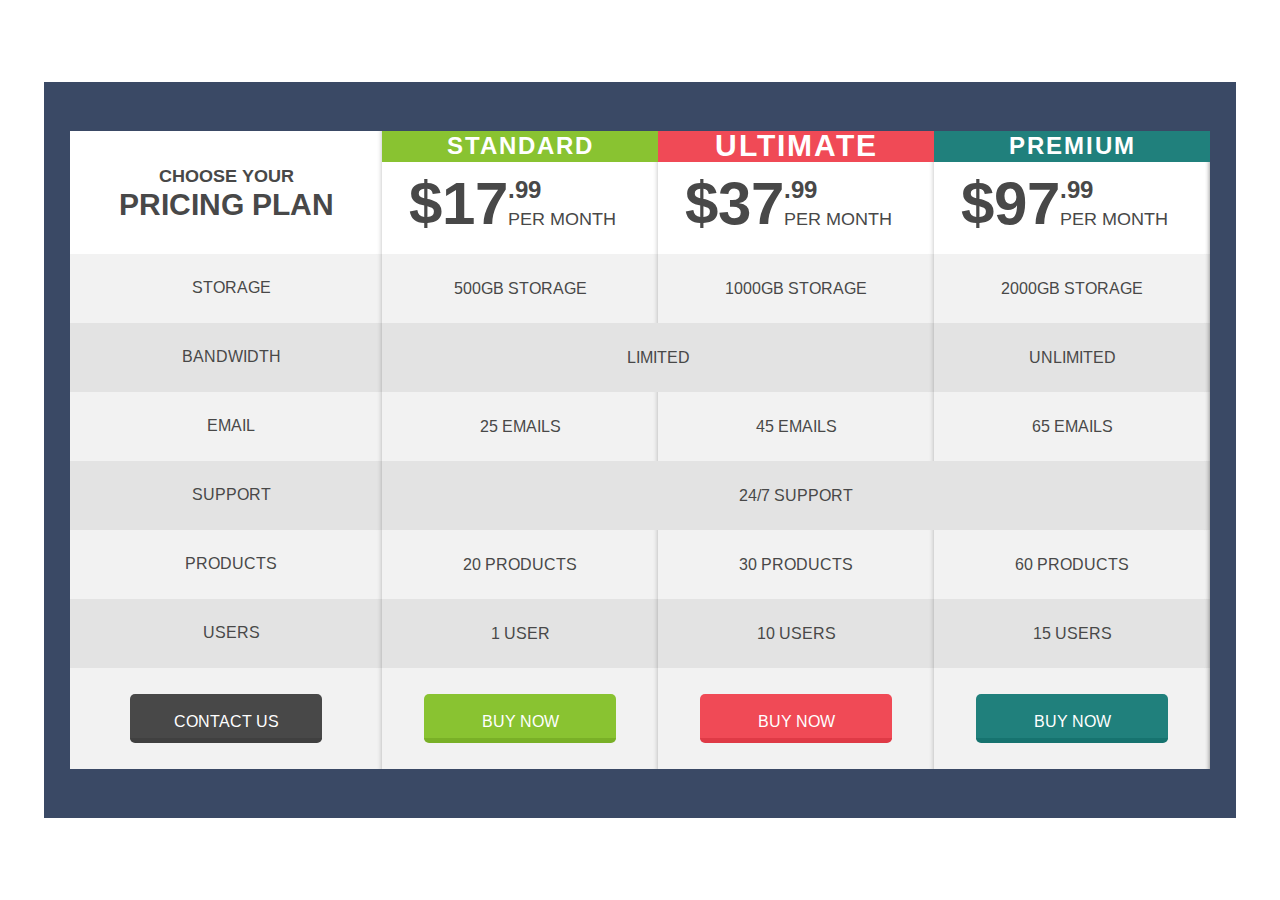
<file: Homework 5_1/index.html>
<!DOCTYPE html>
<html lang="en">
<head>
    <meta charset="UTF-8">
    <link rel="stylesheet" href="css/normalize.css">
    <link rel="stylesheet" href="css/style.css">
    <link rel="stylesheet" href="https://use.fontawesome.com/releases/v5.6.3/css/all.css" integrity="sha384-UHRtZLI+pbxtHCWp1t77Bi1L4ZtiqrqD80Kn4Z8NTSRyMA2Fd33n5dQ8lWUE00s/" crossorigin="anonymous">
    <link href="https://fonts.googleapis.com/css?family=Arimo" rel="stylesheet">
    <title>Homework 5. Part 1</title>
</head>
<body>
    <div class="container">
        <div class="background">
            <div class="mtable">
                <table>
                    <tr>
                        <th class="col1" rowspan="2">
                            <p class="text text-row1">CHOOSE YOUR</p>
                            <p class="text text-row2">PRICING PLAN</p>
                        </th>
                        <th class="main-rows green "><p class="all-cols col2">STANDARD</p></th>
                        <th class="main-rows red "><p class="all-cols col3">ULTIMATE</p></th>
                        <th class="main-rows blue "><p class="all-cols col4">PREMIUM</p></th>
                    </tr>
                    <tr>
                        <td class="sub-rows">
                            <p class="price">$17</p>
                            <p class="price-cent">.99</p>
                            <p class="per-month">PER MONTH</p>
                        </td>
                        <td class="sub-rows">
                            <p class="price">$37</p>
                            <p class="price-cent">.99</p>
                            <p class="per-month">PER MONTH</p>
                        </td>
                        <td class="sub-rows">
                            <p class="price">$97</p>
                            <p class="price-cent">.99</p>
                            <p class="per-month">PER MONTH</p>
                        </td>
                    </tr>
                    <tr class="rows light-grey">
                        <td class="td-shadow"><i class="fas fa-archive"></i> STORAGE</td>
                        <td>500GB STORAGE</td>
                        <td>1000GB STORAGE</td>
                        <td>2000GB STORAGE</td>
                    </tr>
                    <tr class="rows dark-grey">
                        <td><i class="fas fa-cloud-upload-alt"></i>BANDWIDTH</td>
                        <td colspan="2">LIMITED</td>
                        <td>UNLIMITED</td>
                    </tr>
                    <tr class="rows light-grey">
                        <td><i class="fas fa-envelope"></i>EMAIL</td>
                        <td>25 EMAILS</td>
                        <td>45 EMAILS</td>
                        <td>65 EMAILS</td>
                    </tr>
                    <tr class="rows dark-grey">
                        <td><i class="far fa-life-ring"></i>SUPPORT</td>
                        <td colspan="3">24/7 SUPPORT</td>
                    </tr>
                    <tr class="rows light-grey">
                        <td><i class="fas fa-cube"></i>PRODUCTS</td>
                        <td>20 PRODUCTS</td>
                        <td>30 PRODUCTS</td>
                        <td>60 PRODUCTS</td>
                    </tr>
                    <tr class="rows dark-grey">
                        <td><i class="fas fa-users"></i>USERS</td>
                        <td>1 USER</td>
                        <td>10 USERS</td>
                        <td>15 USERS</td>
                    </tr>
                    <tr class="footer-row light-grey">
                        <td class="footer"><button class="footer-button-all button1">CONTACT US</button></td>
                        <td class="footer"><button class="footer-button-all button2">BUY NOW</button></td>
                        <td class="footer"><button class="footer-button-all button3">BUY NOW</button></td>
                        <td class="footer"><button class="footer-button-all button4">BUY NOW</button></td>
                    </tr>
                </table>
            </div>
        </div>
    </div>
</body>
</html>
</file>
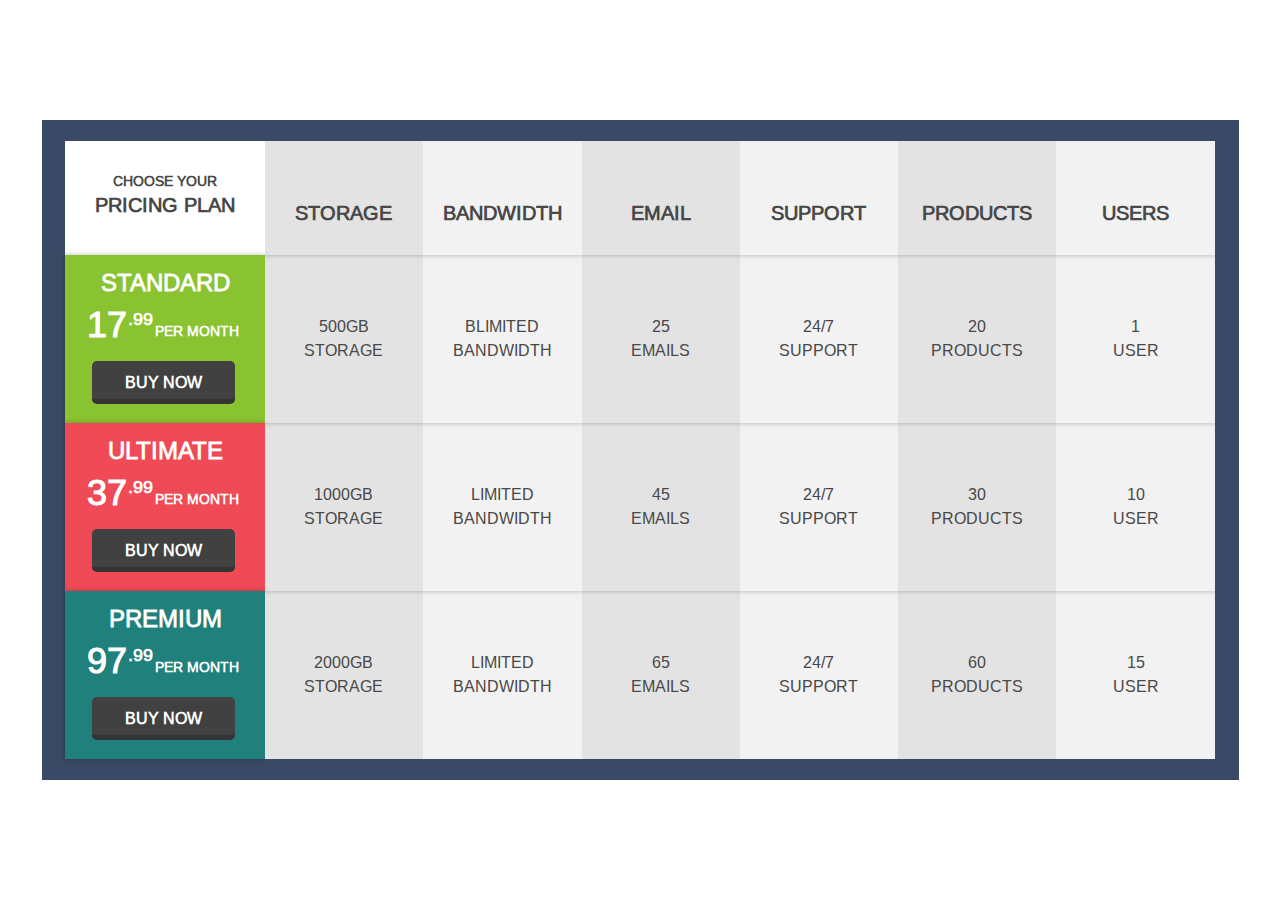
<file: Homework 5_2/index.html>
<!DOCTYPE html>
<html lang="en">
<head>
    <meta charset="UTF-8">
    <link rel="stylesheet" href="css/normalize.css">
    <link rel="stylesheet" href="css/style.css">
    <link rel="stylesheet" href="https://use.fontawesome.com/releases/v5.6.3/css/all.css" integrity="sha384-UHRtZLI+pbxtHCWp1t77Bi1L4ZtiqrqD80Kn4Z8NTSRyMA2Fd33n5dQ8lWUE00s/" crossorigin="anonymous">
    <title>Homework 5. Part 2.</title>
</head>
<body>
    <div class="container">
        <div class="background">
            <div class="table">
                <table>
                    <tr>
                        <th>
                            <p class="text text-row1">CHOOSE YOUR</p>
                            <p class="text text-row2">PRICING PLAN</p>
                        </th>
                        <th class="main-rows "><i class="fas fa-archive"></i><br />STORAGE</th>
                        <th class="main-rows "><i class="fas fa-cloud-upload-alt"></i><br />BANDWIDTH</th>
                        <th class="main-rows "><i class="fas fa-envelope"></i><br />EMAIL</th>
                        <th class="main-rows "><i class="far fa-life-ring"></i><br />SUPPORT</th>
                        <th class="main-rows "><i class="fas fa-cube"></i><br />PRODUCTS</th>
                        <th class="main-rows "><i class="fas fa-users"></i><br />USERS</th>
                    <tr >
                    <td class="col-left green"><p class="headline">STANDARD</p>
                            <div class="div-position">
                                <p class="price">17</p>
                                <p class="price-cent">.99</p>
                                <p class="per-month">PER MONTH</p>
                                <a href="#" class="link-button">BUY NOW</a>
                            </div>
                        </td>
                    <td class="all-rows-shadow">500GB <br /> STORAGE</td>
                    <td class="all-rows-shadow">ВLIMITED<br /> BANDWIDTH</td>
                    <td class="all-rows-shadow">25 <br /> EMAILS</td>
                    <td class="all-rows-shadow">24/7 <br />SUPPORT</td>
                    <td class="all-rows-shadow">20 <br />PRODUCTS</td>
                    <td class="all-rows-shadow">1 <br />USER</td>
                    </tr>
                    <tr >
                        <td class="col-left red"><p class="headline">ULTIMATE</p>
                            <div class="div-position">
                                <p class="price">37</p>
                                <p class="price-cent">.99</p>
                                <p class="per-month">PER MONTH</p>
                                <a href="#" class="link-button">BUY NOW</a>
                            </div>
                        </td>
                        <td class="all-rows-shadow">1000GB <br /> STORAGE</td>
                        <td class="all-rows-shadow">LIMITED<br /> BANDWIDTH</td>
                        <td class="all-rows-shadow">45 <br /> EMAILS</td>
                        <td class="all-rows-shadow">24/7 <br />SUPPORT</td>
                        <td class="all-rows-shadow">30 <br />PRODUCTS</td>
                        <td class="all-rows-shadow">10 <br />USER</td>
                    </tr>
                    <tr>
                        <td class="col-left blue"><p class="headline">PREMIUM</p>
                            <div class="div-position">
                                <p class="price">97</p>
                                <p class="price-cent">.99</p>
                                <p class="per-month">PER MONTH</p>
                                <a href="#" class="link-button">BUY NOW</a>
                            </div>
                        </td>
                        <td class="all-rows-shadow">2000GB <br /> STORAGE</td>
                        <td class="all-rows-shadow">LIMITED<br /> BANDWIDTH</td>
                        <td class="all-rows-shadow">65 <br /> EMAILS</td>
                        <td class="all-rows-shadow">24/7 <br />SUPPORT</td>
                        <td class="all-rows-shadow">60 <br />PRODUCTS</td>
                        <td class="all-rows-shadow">15 <br />USER</td>
                    </tr>
                </table>
            </div>
        </div>
    </div>
</body>
</html>
</file>
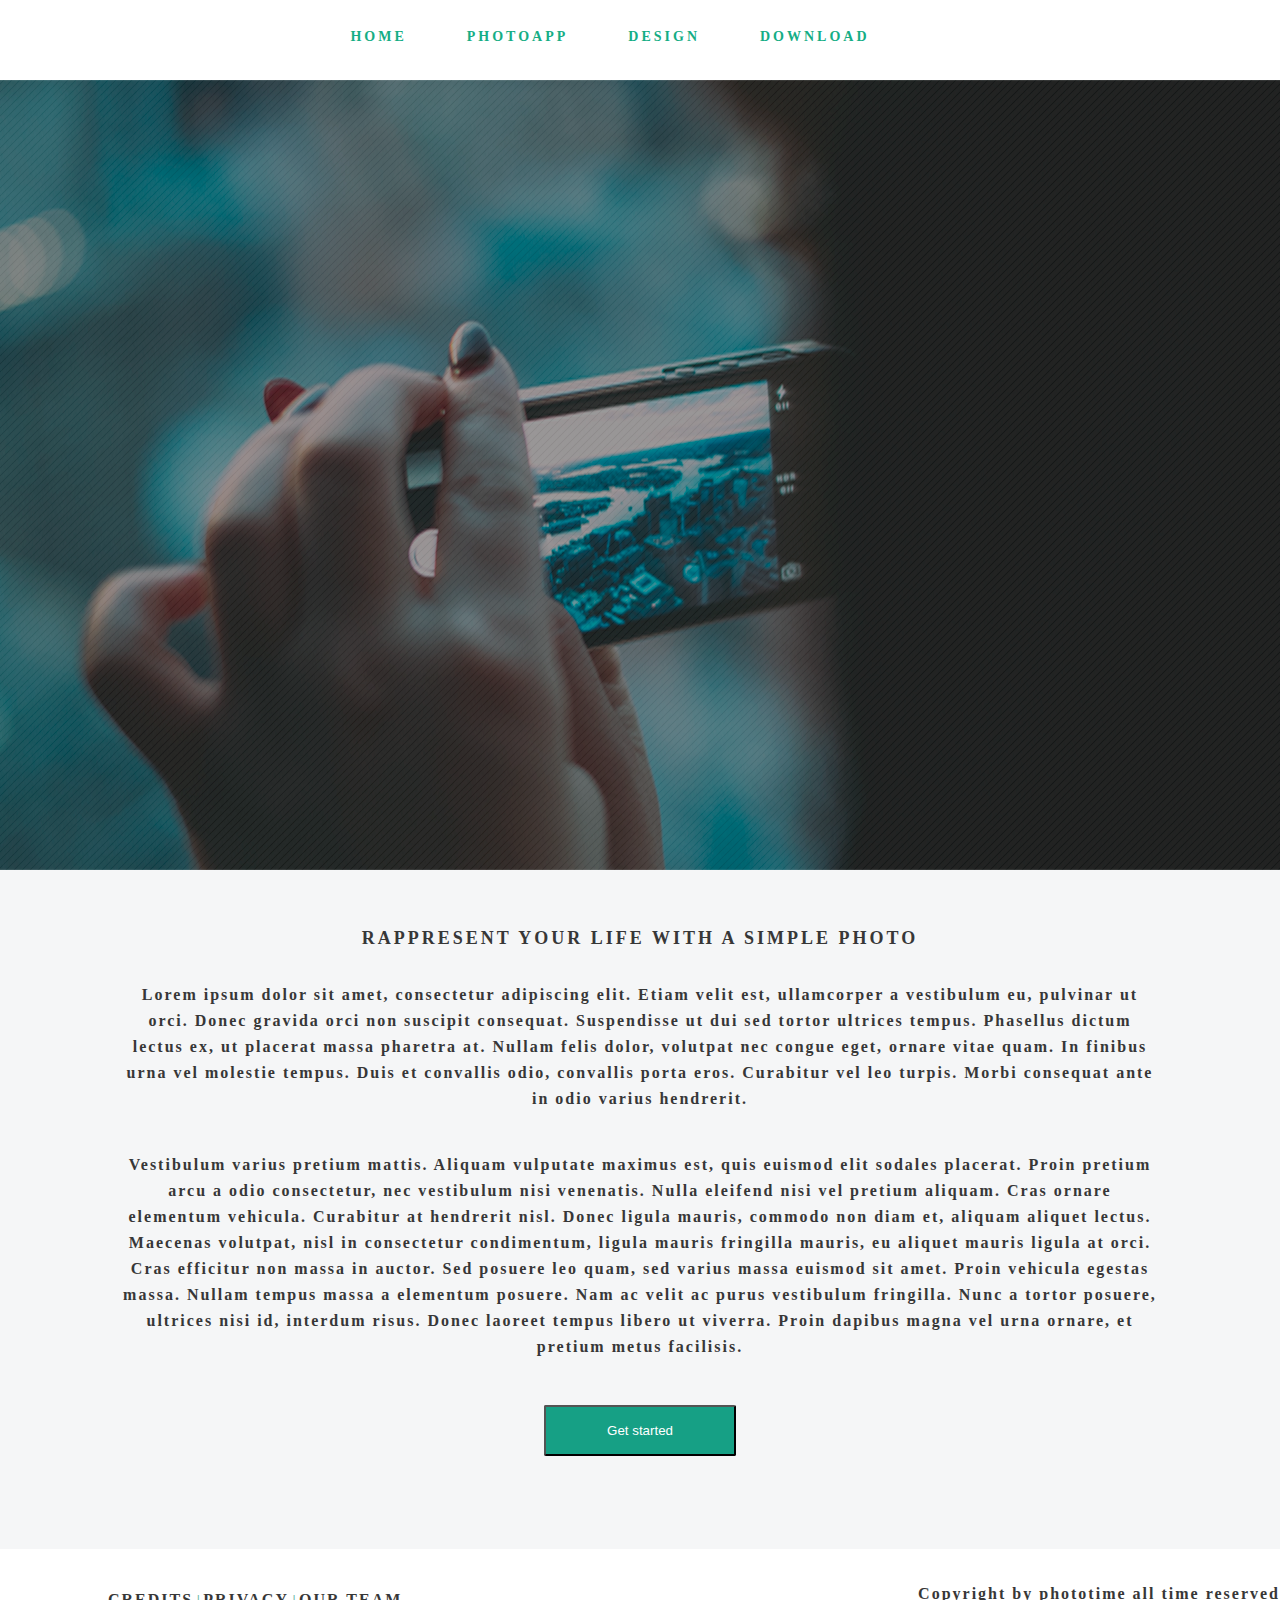
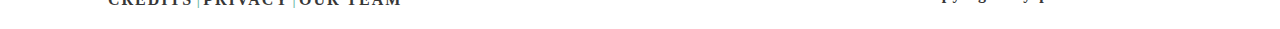
<file: homework1/index.html>
<!DOCTYPE html>
<html lang="en">
<head>
    <meta charset="UTF-8">
    <title>Document</title>
    <link rel="stylesheet" href="css/reset.css">
    <link rel="stylesheet" href="css/style.css">
</head>

<body>
    <div class="container">

        <header> 
            <ul>
                <li><a href="#">Home</a></li>
                <li><a href="#">Photoapp</a></li>
                <li><a href="#">Design</a></li>
                <li><a href="#">Download</a></li>
            </ul>
        </header>

        <main>
            <div class="slider">
                <img src="img/top-img.png" alt="top-image">
            </div>            
                <h1>Rappresent your life with a simple photo</h1>
                <div class="subtext1">
                    <p> Lorem ipsum dolor sit amet, consectetur adipiscing elit. Etiam velit est, ullamcorper a vestibulum eu, pulvinar ut orci. Donec gravida orci non suscipit consequat. Suspendisse ut dui sed tortor ultrices tempus. Phasellus dictum lectus ex, ut placerat massa pharetra at. Nullam felis dolor, volutpat nec congue eget, ornare vitae quam. In finibus urna vel molestie tempus. Duis et convallis odio, convallis porta eros. Curabitur vel leo turpis. Morbi consequat ante in odio varius hendrerit.</p>
                </div>
                <div class="subtext">Vestibulum varius pretium mattis. Aliquam vulputate maximus est, quis euismod elit sodales placerat. Proin pretium arcu a odio consectetur, nec vestibulum nisi venenatis. Nulla eleifend nisi vel pretium aliquam. Cras ornare elementum vehicula. Curabitur at hendrerit nisl. Donec ligula mauris, commodo non diam et, aliquam aliquet lectus. Maecenas volutpat, nisl in consectetur condimentum, ligula mauris fringilla mauris, eu aliquet mauris ligula at orci. Cras efficitur non massa in auctor. Sed posuere leo quam, sed varius massa euismod sit amet. Proin vehicula egestas massa. Nullam tempus massa a elementum posuere. Nam ac velit ac purus vestibulum fringilla. Nunc a tortor posuere, ultrices nisi id, interdum risus. Donec laoreet tempus libero ut viverra. Proin dapibus magna vel urna ornare, et pretium metus facilisis. </div>
            
                    <button class="text">Get started</button>
                
                
            
        </main>

        <footer>
            <div class="footer-nov">
                <a href="#" class="ft1">Credits</a>
                |
                <a href="#" class="ft1">Privacy</a>
                |
                <a href="#" class="ft1">Our Team</a>

                
            </div>
            <div class="cop">Copyright by phototime all time reserved</div>
        </footer>


    </div>
    
</body>
</html>
</file>
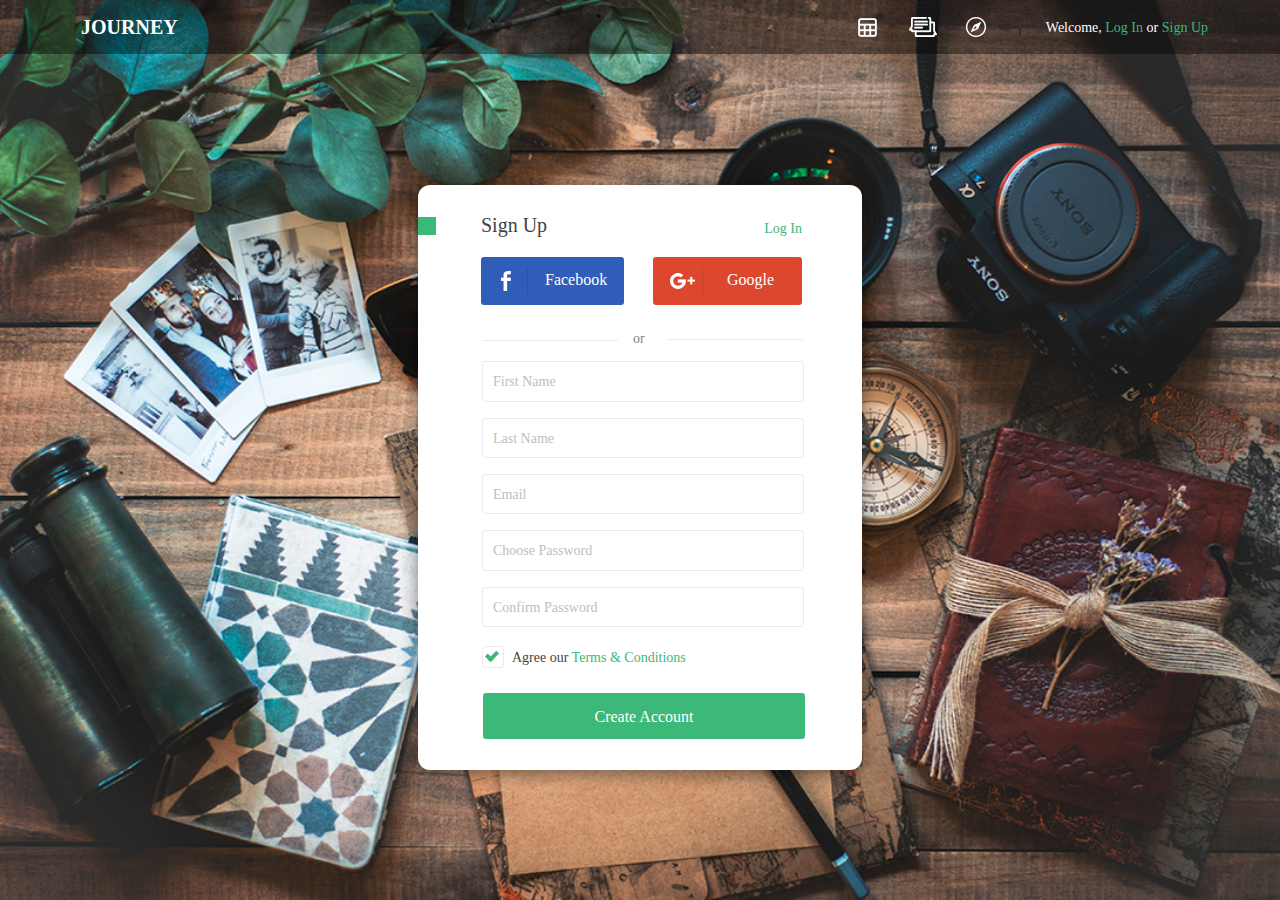
<file: Homework4/index.html>
<!DOCTYPE html>
<html lang="en">
<head>
    <meta charset="UTF-8">
    <link rel="stylesheet" href="normalize.css">
    <link rel="stylesheet" href="style.css">
    <title>Lab_4</title>
</head>
    <body>
        <div class="container">
            <div class="header">
                <div class="logo">JOURNEY</div>
                <div class="wrap">
                    <div class="header-calendar"></div>
                    <div class="header-forum"></div>
                    <div class="header-journey"></div>
                    <div class="header-welcome">
                        Welcome, <span class="login-sign">Log In</span> or <span class="login-sign">Sign Up</span>
                    </div>
                </div>
            </div>
                <div class="main-content">
                    <div class="modal-window">
                        <div class="top-sign">
                            <div class="square"></div>
                            <div class="sign">Sign Up</div>
                            <div class="login">Log In</div>
                        </div>
                        <div class="social-btn">
                            <div class="btn_fa">
                                <img class="facebook-img" src="img/facebook.png" />
                                <div class="line-vertical-facebook"></div>
                                <span class="facebook-word">Facebook</span>
                            </div>
                            <div class="btn_go">
                                <img class="google-img" src="img/google.png" />
                                <div class="line-vertical-google"></div>
                                <span class="google-word">Google</span>
                            </div>
                        </div>
                            <div class="line-left"></div>
                                <p class="or">or</p>
                            <div class="line-right"></div>
                        <div class="form-login">
                            <form>
                                <fieldset style="border: none">
                                    <input class="text-input" type="text" id="name" placeholder="First Name" required>
                                    <input class="text-input" type="text" id="last-name" placeholder="Last Name" required>
                                    <input class="text-input" type="email" id="email" placeholder="Email" required>
                                    <input class="text-input" type="password" id="pass" placeholder="Choose Password" required>
                                    <input class="text-input" type="password" id="confirm-pass" placeholder="Confirm Password" required><br />
                                    <label class="control control-checkbox">
                                        <input type="checkbox" checked="checked" />Agree our <a class="terms" href="#" target="_blank">Terms & Conditions</a>
                                        <div class="control_check"></div>
                                    </label>
                                </fieldset>
                                <button class="submit-btn">Create Account</button>
                            </form>
                        </div>
                    </div>
                </div>
        </div>
    </body>
</html>
</file>
<file: Homework 5_1/css/style.css>
body{
    font-family: 'Arimo', sans-serif;
}

.container{
    display: flex;
    width: 100%;
    height: 100vh;
    margin: 0 auto;
    align-items: center;
    justify-content: center;
}

table{
    width:100%;
    border-spacing: 0px;
}

.mtable{
    width: 1140px;
    background-color: #ffffff;
}

tr, td {
    box-shadow: inset -5px 0 5px -5px rgba(0, 0, 0, 0.27);
}

.rows{
    height: 70px;
}

.sub-rows{
    height: 90px;
}

.green{
    background-color: #89c331;
}

.red{
    background-color: #f04a56;
}

.blue{
    background-color: #20807c;
}

.col1{
    width: 310px;
    box-shadow: inset -5px 0 5px -5px rgba(0, 0, 0, 0.27);
}

.all-cols{
    display: inline;
    line-height: 28px;
    letter-spacing: 2px;
    font-weight: 700;    
    text-align: center;
    color:  #ffffff;    
}

.col2, .col4{
    font-size: 24px;
}

.col3{
    font-size: 30px;
}

.text-row1{
    font-size: 18px;
    margin-top: 26px;
}

.text-row2{
    font-size: 30px;
    margin-top: -17px;
}

.text{
    color:  #484848;
    line-height: 28px;
    text-align: center;
    font-weight: 700;    
}

.price{
    color:  #484848;
    font-size: 60px;
    font-weight: 700;
    margin-top: 25px;
    margin-left: 26px;
    margin-bottom: 35px;
    line-height: 28px;
    text-align: left;
    float: left;    
}

.background{
    display: flex;
    align-items: center;
    justify-content: center;
    background-color: #3a4965;
    width: 1192px;
    height: 736px;
}

.per-month{
    font-weight: 400;
    line-height: 28px;
    text-align: left;
    margin-top: -23px;
    color:  #484848;
    font-size: 18px;    
}

.price-cent{
    color:  #484848;
    font-size: 24px;    
    margin-left: 10px;
    font-weight: 700;
    line-height: 28px;
    text-align: left;
    margin-top: 12px;
}

.rows{
    height: 69px;
    text-align:center;
}

.rows > td{
    color:  #484848;
    font-weight: 400;
    line-height: 28px;
    text-align: center;
    font-size: 16px;    
}

.fas, .far{
    color:  #848484;
    font-size: 24px;
    font-weight: 400;
    text-align: center;
    margin-right: 10px;
    vertical-align: middle;
    line-height: 28px;    
}

.light-grey{
    background-color:  #f2f2f2;
}

.footer-button-all{
    padding: 18px;
    margin: 25px 0;
    color: #ffffff;
    width: 192px;
    height: 49px;
    cursor: pointer;
    border-radius: 5px;    
}


.dark-grey{
    background-color:  #e3e3e3;
}

.footer{
    text-align: center;
    vertical-align: middle;
    margin: 15px 0;
}


.button1{
    border: 0px solid #404040;
    background-color: #484848;
    border-width: 0px 0px 5px 0px;
}

.button1:hover{
    border: 0px solid #484848;
    border-width: 0px 0px 5px 0px;
    background-color: #404040;
}

.button2{
    border: 0px solid #79b027;
    background-color: #89c331;
    border-width: 0px 0px 5px 0px;
}

.button2:hover{
    border: 0px solid #89c331;
    border-width: 0px 0px 5px 0px;
    background-color: #79b027;
}

.button3{
    border: 0px solid #df3a46;
    background-color: #f04a56;
    border-width: 0px 0px 5px 0px;
}

.button3:hover{
    border: 0px solid #f04a56;
    border-width: 0px 0px 5px 0px;
    background-color: #df3a46;
}


.button4{
    border: 0px solid #16736f;
    background-color: #20807c;
    border-width: 0px 0px 5px 0px;
}

.button4:hover{
    border: 0px solid #20807c;
    border-width: 0px 0px 5px 0px;
    background-color: #16736f;
}
</file>
<file: Homework 5_2/css/style.css>
@font-face {
    font-family: "Arimo-Regular";
    src: url("../fonts/ArimoRegular/ArimoRegular.eot");
    src: url("../fonts/ArimoRegular/ArimoRegular.eot?#iefix")format("embedded-opentype"),
    url("../fonts/ArimoRegular/ArimoRegular.woff") format("woff"),
    url("../fonts/ArimoRegular/ArimoRegular.ttf") format("truetype");
}

body{
   font-family: Arimo-Regular, sans-serif;
}

.container{
    display: flex;
    width: 100%;
    height: 100vh;
    margin: 0 auto;
    align-items: center;
    justify-content: center;
}

.background{
    display: flex;
    align-items: center;
    justify-content: center;
    background-color: #3a4965;
    width: 1197px;
    height: 660px;
}

table{
    width:100%;
    border-spacing: 0px;
}

th{
    height: 112px;
}

.table{
    width: 96%;
    background-color: #ffffff;
}

td{
    font-family: Arimo-Regular;
    width: 157px;
    height: 166px;
    font-size: 16px;
    font-weight: 400;
    line-height: 24px;
    text-align: center;
    color:  #484848;    
}

.main-rows:nth-child(even), td:nth-child(even){
    background-color: #e3e3e3;
}

.main-rows:nth-child(n+3):nth-child(odd), td:nth-child(n+3):nth-child(odd){
    background-color: #f2f2f2;
}

.sub-rows{
    height: 90px;
}

.green{
    background-color: #89c331;
}

.red{
    background-color: #f04a56;
}

.blue{
    background-color: #20807c;
}

.col1{
    width: 310px;
    box-shadow: inset -5px 0 5px -5px rgba(0, 0, 0, 0.27);
}

.text-row1{
    font-size: 14px;
    margin-top: 10px;
}

.text-row2{
    font-size: 20px;
    margin-top: -18px;
}

.headline{
    margin-top: -35px;
}

.price{
    color:  #ffffff;
    display: inline-block;
    font-size: 36px;
    font-weight: 700;
    line-height: 28px;
    text-align: center;
    float: left; /*костиль*/
    margin-left: 21px;
    margin-top: -10px;
}

.text{
    font-family: Arimo-Regular;
    color:  #484848;
    font-weight: 700;
    line-height: 28px;
    text-align: center;
}

.price-cent{
    display: inline-block;
    color:  #ffffff;
    font-size: 18px;
    text-align: center;
    position: absolute;
    top: -34px;
    left: 62px;
    font-weight: 700;
    line-height: 28px;    
}

.per-month{
    display: inline-block;
    color:  #ffffff;
    font-size: 14px;
    position: absolute;
    top: -18px;
    left: 89px;
    font-weight: 700;
    line-height: 28px;
    text-align: center;    
}

.light-grey{
    background-color:  #f2f2f2;
}

.dark-grey{
    background-color:  #e3e3e3;
}

.main-rows{
    height: 70px;
    font-family: Arimo-Regular;
    color:  #484848;
    font-size: 20px;
    font-weight: 700;
    line-height: 28px;
    text-align: center;
    vertical-align: middle;
}

.link-button{
    text-decoration: none;
    display: inline-block;
    color:  #ffffff;
    font-size: 16px;
    font-weight: 700;
    background-color:  #414141;
    border: 0px solid #343434;
    border-width: 0px 0px 5px 0px;
    padding-top: 8px;
    padding-right: 33px;
    padding-left: 33px;
    padding-bottom: 2px;
    position: absolute;
    line-height: 28px;
    text-align: center;
    border-radius: 5px;    
    top: 40px;
    left: 26px;
}

.div-position{
    position: relative;
}

.link-button:hover{
    background-color:  #343434;
    border: 0px solid #414141 ;
    border-width: 0px 0px 5px 0px;
}

.rows{
    height: 166px;
    text-align:center;
}

.col-left{
    color:  #ffffff;
    font-size: 24px;
    line-height: 28px;
    text-align: center;
    box-shadow: 0px 0px 5px 0px rgba(0, 0, 0, 0.27);
    height: 166px;
    font-weight: 700;    
    width: 198px;
}

.all-rows-shadow{
     border-collapse: separate;
     box-shadow: inset 0px 5px 5px -5px rgba(0, 0, 0, 0.27);
}

.fas, .far{
    color:  #848484;
    font-size: 24px;
    text-align: center;
    margin-right: 10px;
    vertical-align: middle;
    margin-bottom: 5px;
    font-weight: 400;
    line-height: 28px;    
}

.footer{
    text-align: center;
    vertical-align: middle;
    margin: 15px 0;
}
</file>
<file: homework1/css/style.css>
@font-face {
    font-family: "Roboto";
    font-style: normal;
    font-weight: 400;
    src: local("Roboto"),
         url("/fonts/Roboto-Regular.ttf") format("ttf"),
         url("/fonts/Roboto-Regular.ttf") format("ttf");
}

@font-face {
    font-family: "Roboto";
    font-style: normal;
    font-weight: 500;
    src: local("Roboto"),
         url("/fonts/Roboto-Medium.ttf") format("ttf"),
         url("/fonts/Roboto-Medium.ttf") format("ttf");
}

@font-face {
    font-family: "Roboto";
    font-style: normal;
    font-weight: 300;
    src: local("Roboto"),
         url("/fonts/Roboto-Light.ttf") format("ttf"),
         url("/fonts/Roboto-Light.ttf") format("ttf");
}

@font-face {
    font-family: "Roboto";
    font-style: normal;
    font-weight: 900;
    src: local("Roboto"),
         url("/fonts/Roboto-Black.ttf") format("ttf"),
         url("/fonts/Roboto-Black.ttf") format("ttf");
}

@font-face {
      font-family: "Gotham Rounded"; 
      src: url("//db.onlinewebfonts.com/t/ae8f19f441b335c3fda30febf5069c5a.eot"); 
      src: url("//db.onlinewebfonts.com/t/ae8f19f441b335c3fda30febf5069c5a.eot?#iefix") format("embedded-opentype"), 
      url("//db.onlinewebfonts.com/t/ae8f19f441b335c3fda30febf5069c5a.woff2") format("woff2"), 
      url("//db.onlinewebfonts.com/t/ae8f19f441b335c3fda30febf5069c5a.woff") format("woff"), 
      url("//db.onlinewebfonts.com/t/ae8f19f441b335c3fda30febf5069c5a.ttf") format("truetype"), 
      url("//db.onlinewebfonts.com/t/ae8f19f441b335c3fda30febf5069c5a.svg#Gotham Rounded") format("svg"); 
}

*{
    margin:0;
    padding: 0;
}

header{
    width: 100%;
    height: 80px;
    background-color: #ffffff;
    font-size: 14px;
    color:#6fbcaa;
    display: block;
    font-family: "Roboto";
    font-weight: 900;
}

.container{
    width: 100%;
    max-width: 1280px;
    font-size: 1 px;
    font-family: "Roboto";
    margin: 0 auto;
    position: relative;
    text-align: center;    
}

ul{    
    letter-spacing: 3 px;
    text-transform: uppercase;
    display: inline-flex;
    justify-content: space-between;
}

li
{
    margin-right: 60px;
    margin-top: 30px;
    margin-bottom: 30px;
}

li a
{
    text-decoration: none;  
    color: #15aD85;    
    letter-spacing: 3px; 
}

main
{
    background-color: #f5f6f7;
    font-family: inherit;
    width: 100%;

}

.slider img
{
    width: 100%;
    height: auto;
    
    margin-right: 10px;
}

h1
{
    color: #373737;
    margin-top: 56px;
    font-size: 18px;
    text-transform: uppercase;    
    font-weight: 900;
    letter-spacing: 3px;
}

.subtext
{
    color: #373737;
    margin-top: 40px;
    margin-left: 120px;
    margin-right: 120px;    
    font-weight: 900;
    font-size: 16px;
    letter-spacing: 2px;
    line-height: 1.625;
}

.subtext1
{
    color: #373737;
    margin-top: 35px;
    margin-left: 120px;
    margin-right: 120px;    
    font-weight: 900;
    font-size: 16px;
    letter-spacing: 2px;
    line-height: 1.625;
}

.text
{
    width: 192px;
    height: 51px;
    background-color: #16a085; 
    margin-top: 45px;
    color: #ffffff;
    border-radius: 2px;
    margin-bottom: 93px;
}

footer{
    width: 100%;
    height: 80px;
    background-color: #ffffff;
    font-size: 14px;
    color:#6fbcaa;
    display: block;
    font-family: "Roboto";
    font-weight: 900;
}

.footer-nov
{
   text-align: left;
   margin-top: 43px;
   margin-left: 108px;
   margin-right: 106px;
   float: left;
   
}

.ft1
{
    margin-top: 23px;
    text-transform: uppercase;
    font-size: 16px;
    letter-spacing: 2px;
    text-decoration: none;
    color: #373737;
    
}
.cop
{
    margin-top: 37px;
    color: #373737;      
    font-weight: 900;
    font-size: 16px;
    letter-spacing: 2px;
    float: right;
}
</file>
<file: Homework4/style.css>
body{
    font-family: Verdana;
}
.container{
    background-image: url(img/background.png) ;
    background-repeat: no-repeat;
    background-position: center;
    background-size: cover;
    position: relative;
    flex-direction: column;
    justify-content: space-between;
    height: 100vh;
    align-items: center;

}
.header{
    height: 54px;
    background-color:  rgba(0, 0, 0, 0.41);
    display: flex;
    justify-content: space-between;
    align-items: center;
    width: 100%;
}
.logo{
    color: white;
    font-size: 20px;
    font-weight: 700;
    line-height: 21px;
    cursor: pointer;
    padding-left: 81px;
}
.logo:hover{
    color: #3cb878;
    transition: 0.3s;
}
.wrap{
    display: flex;
    justify-content: flex-end;
    padding-right: 72px;
}
.control-checkbox .control_check:after {
    left: 5px;
    top: 2px;
    width: 4px;
    height: 8px;
    border: solid #3cb878;
    border-width: 0 4px 4px 0;
    transform: rotate(45deg);
}
.control-checkbox input:disabled ~ .control_check:after {
    border-color: #7b7b7b;
}
.control input {
    position: absolute;
    z-index: -1;
    opacity: 0;
}
.control_check {
    position: absolute;
    top: 2px;
    left: 0;
    height: 20px;
    width: 20px;
    background: #ffffff;
    border: 1px solid #ebebeb;
    border-radius: 3px;
}
.login-sign{
    color: #3cb878;
    cursor: pointer;
}
.login-sign:hover{
    text-decoration: underline;
}
.main-content{
    display: flex;
    width: auto;
    height: 94%;
    flex-direction: column;
    align-items: center;
    justify-content: center;
}
.modal-window{
    display: flex;
    width: 444px;
    height: 585px;
    background-color: #fff;
    border-radius: 12px;
    flex-direction: column;
    box-shadow: 0px 4px 18px 0px rgba(0, 0, 0, 0.52);
}
.top-sign{
    width: 444px;
    clear: both;
}
.square{
    width: 18px;
    height: 18px;
    background-color: #3cb878;
    margin-top: 32px;
    float: left;
}
.sign{
    float: left;
    color: #434343;
    font-size: 20px;
    font-weight: 400;
    margin-top: 29px;
    padding-left: 45px;
}

.header-calendar{
    background-image: url("img/icons-sprite.png");
    background-repeat: no-repeat;
    width: 22px;
    height: 20px;
    cursor: pointer;
    float: left;
}
.header-calendar:hover {
    background-position: 0 -25px;
    transition: 0.3s;
}
.header-forum{
    background-image: url("img/icons-sprite.png");
    background-repeat: no-repeat;
    width: 29px;
    height: 20px;
    cursor: pointer;
    background-position: -21px -1px;
    float: left;
    margin: 0 28px;
}
.header-forum:hover{
    background-position: -21px -25px;
    transition: 0.3s;
}
.header-journey{
    background-image: url("img/icons-sprite.png");
    background-repeat: no-repeat;
    width: 29px;
    height: 20px;
    cursor: pointer;
    background-position: -50px 0;
    border-right: 2px solid #33302e;
    padding-right: 25px;
    float: left;
}
.header-journey:hover{
    background-position: -50px -25px;
    transition: 0.3s;
}
.header-welcome{
    color: white;
    font-size: 14px;
    font-weight: 400;
    line-height: 21px;
    padding-left: 25px;
}
.facebook-img{
    margin: 4px 10px;
    float: left;
}
.login{
   text-align: right;
    float: right;
    margin-top: 36px;
    padding-right: 60px;
    font-size: 14px;
    font-weight: 400;
    color: #3cb878;
}
.login:hover{
    text-decoration: underline;
    cursor: pointer;
}
.social-btn{
    clear: both;
    width: 100%;
}
.btn_fa{
    float: left;
    background-color: #305db8;
    color: white;
    padding: 10px;
    font-size: 16px;
    font-weight: 400;
    line-height: 21px;
    margin-left: 63px;
    margin-top: 20px;
    border-radius: 3px;
    cursor: pointer;
}
.btn_go{
    float: right;
    background-color: #dd472e;
    color: white;
    font-size: 16px;
    font-weight: 400;
    line-height: 21px;
    padding: 10px;
    margin-right: 60px;
    margin-top: 20px;
    border-radius: 3px;
    cursor: pointer;
}
.google-img{
    float: left;
    margin-top: 6px;
    margin-left: 7px;
    margin-right: 30px;
}
.line-vertical-facebook{
    width: 1px;
    height: 28px;
    border-left: 1px solid #2852a5;
    float: left;
    margin-left: 6px;
}
.line-vertical-google{
    width: 1px;
    height: 28px;
    border-left: 1px solid #c74029;
    float: left;
    margin-left: -23px;
}
.facebook-word{
    display: inline-block;
    margin-top: 2px;
    padding-left: 16px;
    padding-right: 7px;
}

.or{
    display: inline-block;
    margin-left: 215px;
    margin-top: -13px;
    font-size: 14px;
    color:  #848484;
    font-weight: 400;
    line-height: 21px;
}
.line-right{
    border-bottom: 1px solid #eaeaea;;
    width: 135px;
    margin-left: 250px;
    margin-top: -24px;
}

.text-input{
    padding: 10px;
    margin: 16px 50px 0px 50px;
    background-color: #ffffff;
    width: 300px;
    border-radius: 3px;
    outline: none;
    border: 1px solid #ebebeb;
}
.text-input:focus{
    color: #434343;
    background-color:  #ffffff;
    box-shadow: 0px 3px 8px 0px rgba(0, 0, 0, 0.21);
    transition: 0.6;
}
::-webkit-input-placeholder{
    color:  #bebebe;
    font-size: 14px;
    font-weight: 400;
    line-height: 21px;
    text-align: left;
}
.google-word{
    display: inline-block;
    margin-top: 2px;
    padding-left: 2px;
    padding-right: 21px;
    margin-right: -3px;
}
.btn_fa:hover {
    background-color: #264b96;
    -webkit-transition: background-color 1s;
    transition: background-color 1s;
}
.btn_go:hover {
    background-color: #c3412c;
    -webkit-transition: background-color 1s;
    transition: background-color 1s;
}
.line-left{
    border-bottom: 1px solid #eaeaea;;
    width: 135px;
    margin-left: 65px;
    margin-top: 35px;
}
.submit-btn{
    display: inline-block;
    color: #ffffff;
    font-size: 16px;
    font-weight: 400;
    line-height: 21px;
    width: 322px;
    height: 46px;
    margin-top: 10px;
    margin-left: 65px;
    border: none;
    border-radius: 3px;
    background-color: #3cb878;
    cursor: pointer;
}
.submit-btn:hover{
    background-color: #329a65;
    -webkit-transition: background-color 1s;
    transition: background-color 1s;
}
.terms{
    color: #3cb878;
    text-decoration: none;
}
.terms:hover{
    text-decoration: underline;
}
.control {
    display: block;
    position: relative;
    padding-left: 30px;
    margin-bottom: 5px;
    padding-top: 3px;
    cursor: pointer;
    margin-left: 50px;
    margin-top: 17px;
    color:  #434343;
    font-size: 14px;
    font-weight: 400;
    line-height: 21px;
}
.control:hover input ~ .control_check,
.control input:focus ~ .control_check {
    background: #ffffff;
}

.control input:checked ~ .control_check {
    background: #ffffff;
}
.control:hover input:not([disabled]):checked ~ .control_check,
.control input:checked:focus ~ .control_check {
    background: #ffffff;
}
.control input:disabled ~ .control_check {
    background: #e6e6e6;
    opacity: 1;
    pointer-events: none;
}
.control_check:after {
    box-sizing: unset;
    content: '';
    position: absolute;
    display: none;
}
.control input:checked ~ .control_check:after {
    display: block;
}
</file>
